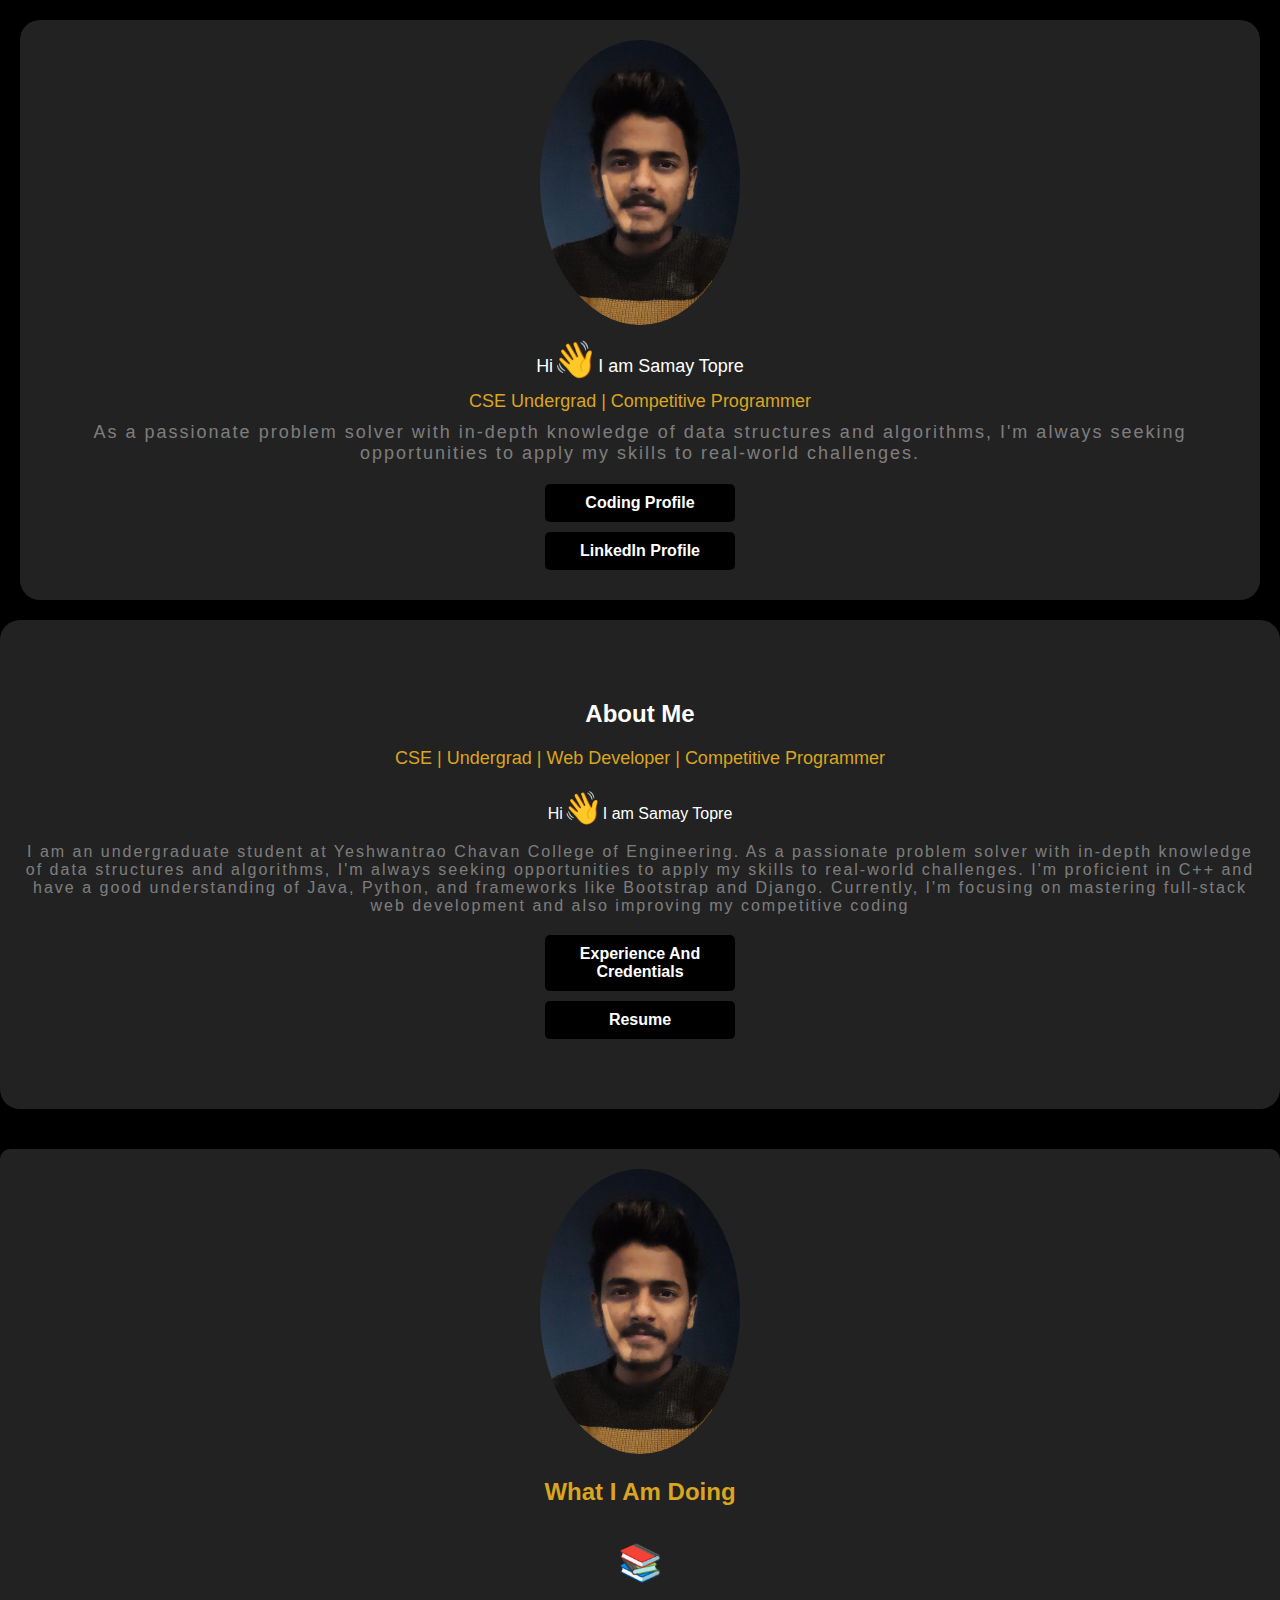
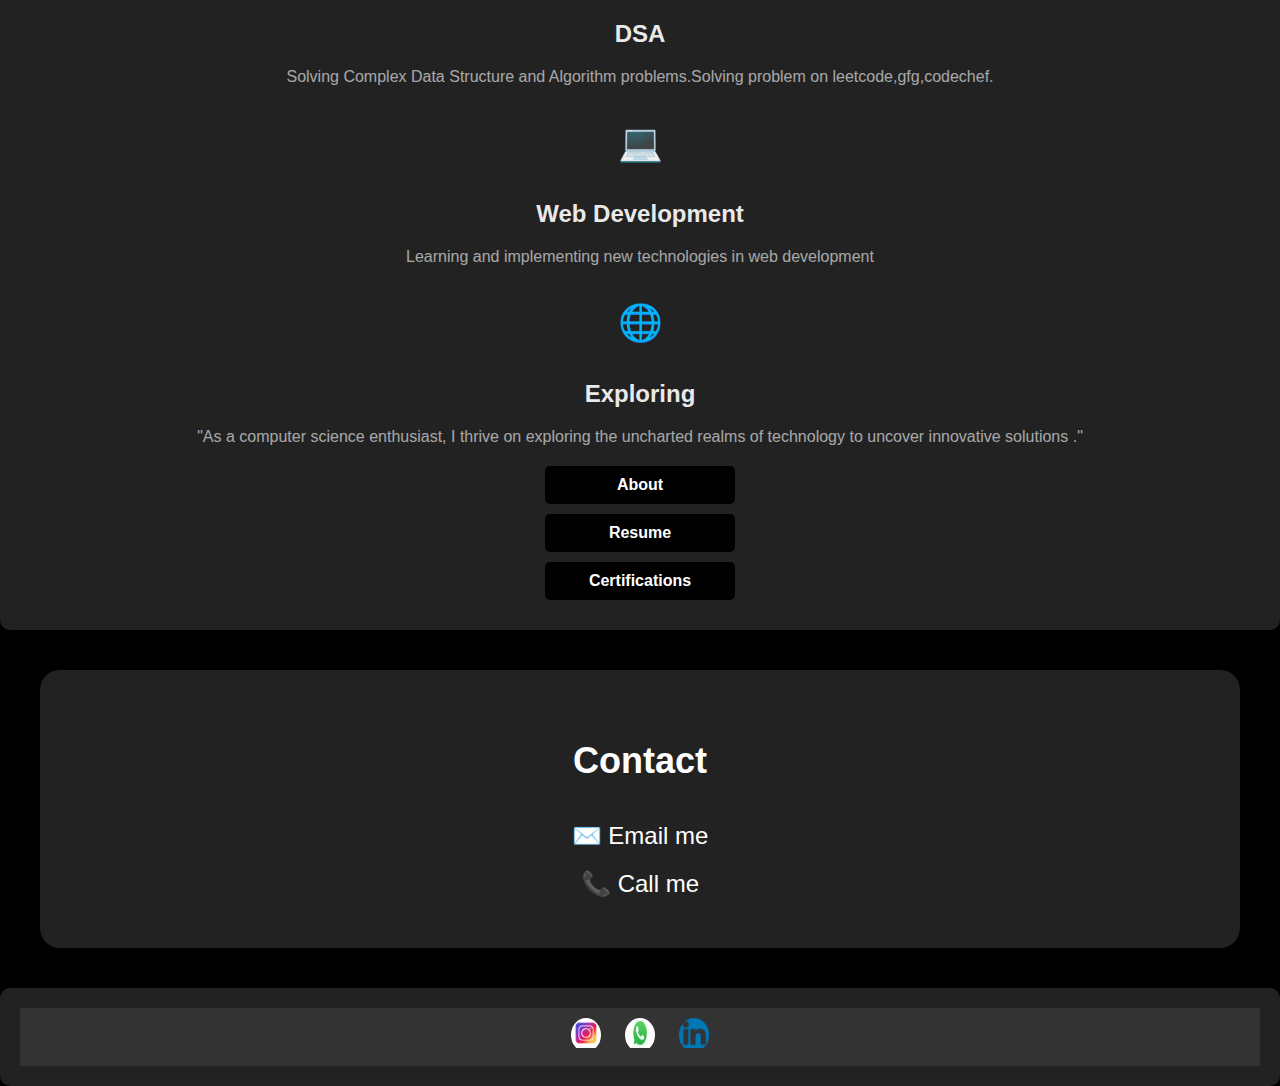
<file: index.html>
<!DOCTYPE html>
<html lang="en">
<head>
    <meta charset="UTF-8">
    <meta name="viewport" content="width=device-width, initial-scale=1.0">
    <title>My Portfolio</title>
    <link rel="stylesheet" href="style.css">
    
</head>
<body>
    <div class="curve-container">
        <img src="image/profo.jpg" alt="Profile Photo" class="profile-pic">
        <p>Hi<span class="emoji">👋</span>I am Samay Topre</p>
        <p class="yellow-text">CSE Undergrad | Competitive Programmer</p>
        <p  style="letter-spacing: 2px; opacity: 0.6;" class="light-text">As a passionate problem solver with in-depth knowledge of data structures and algorithms, I'm always seeking opportunities to apply my skills to real-world challenges.</p>
        
        
        <div class="button-container">
            
            <a href="profile.html" class="button" target="_blank">Coding Profile</a>
            
            
            <a href="https://www.linkedin.com/in/samay-topre-66a29a213" class="button" target="_blank">LinkedIn Profile</a>
        </div>
    </div>

    <section id="about-me">
        <div class="container">
            <h2>About Me</h2>
            <p class="subheading">CSE | Undergrad | Web Developer | Competitive Programmer</p>
            <p class="about-text">
                <p>Hi<span class="emoji">👋</span>I am Samay Topre</p>
                <p style="letter-spacing: 2px; opacity: 0.6;" class="light-text">I am an undergraduate student at Yeshwantrao Chavan College of Engineering. As a passionate problem solver with in-depth knowledge of data structures and algorithms, I'm always seeking opportunities to apply my skills to real-world challenges. I'm proficient in C++ and have a good understanding of Java, Python, and frameworks like Bootstrap and Django. Currently, I'm focusing on mastering full-stack web development and also improving my competitive coding</p>
            </p>
            <div class="buttons">
                <div class="buttons">
                    <a href="certificates.html"  target="_blank" class="button">Experience And Credentials</a>
                    <a href="resume.html  "  target="_blank" class="button">Resume</a>

                </div>
                
                
            </div>
        </div>
    </section>
    
    <div class="centered-section-container">
        <div class="container">
            
            <img src="image/profo.jpg" alt="Profile Photo" class="profile-pic">
            
            
            <h1 class="profile-heading">What I Am Doing</h1>

         
            <div class="section-container">
                <p class="section-symbol">📚</p>
                <h2 class="section-heading" style="opacity: 0.9;">DSA</h2>
               
                <p class="section-description" style=" text-align: center; opacity: 0.6;">Solving Complex Data Structure and Algorithm problems.Solving problem on leetcode,gfg,codechef.</p>
            </div>

            

            
            <div class="section-container">
                <p class="section-symbol">💻</p>
                <h2 class="section-heading"  style="opacity: 0.9;">Web Development</h2>
                
                <p class="section-description" style=" opacity: 0.6; text-align: center;">Learning and implementing new technologies in web development</p>
            </div>

            <div class="section-container">
                <p class="section-symbol">🌐</p>
                <h2 class="section-heading" style="opacity: 0.9;">Exploring</h2>
               
                <p class="section-description" style=" text-align: center; opacity: 0.6;">"As a computer science enthusiast, I thrive on exploring the uncharted realms of technology to uncover innovative solutions ."
                </p>
            </div>

            
            
            <div class="button-container">

                <a href="#about-me" class="button">About</a>
                <a href="resume.html  "  target="_blank" class="button">Resume</a>


                <a href="certificates.html"  target="_blank" class="button">Certifications</a>
            </div>

            
        </div>
    </div>

    <div class="contact-container">
        <h2 class="contact-heading">Contact</h2>
        <div class="contact-options">
            <div class="contact-option">
                <a href="mailto:samaytopre99@gmail.com">✉️ Email me</a>
            </div>
            <div class="contact-option">
                <a href="tel:8010297771">📞 Call me</a>
            </div>
        </div>

    </div>
        <div class="container">
            <div class="profile-container">
               
               
    
               
                <div class="navbar">
                    <a href="https://instagram.com/samaytopre03?igshid=OGQ5ZDc2ODk2ZA==" target="_blank">
                        <img src="image/insta.avif" alt="Instagram">
                    </a>

                    <a href="https://wa.me/918010297771" target="_blank">
                        <img src="image/download (2).jpeg" alt="Snapchat">
                    </a>
                    <a href="https://www.linkedin.com/in/samay-topre-66a29a213" target="_blank">
                        <img src="image/link.png" alt="LinkedIn">
                    </a>
                </div>
            </div>
        </div>
    
    
    
</body>
</html>
</file>
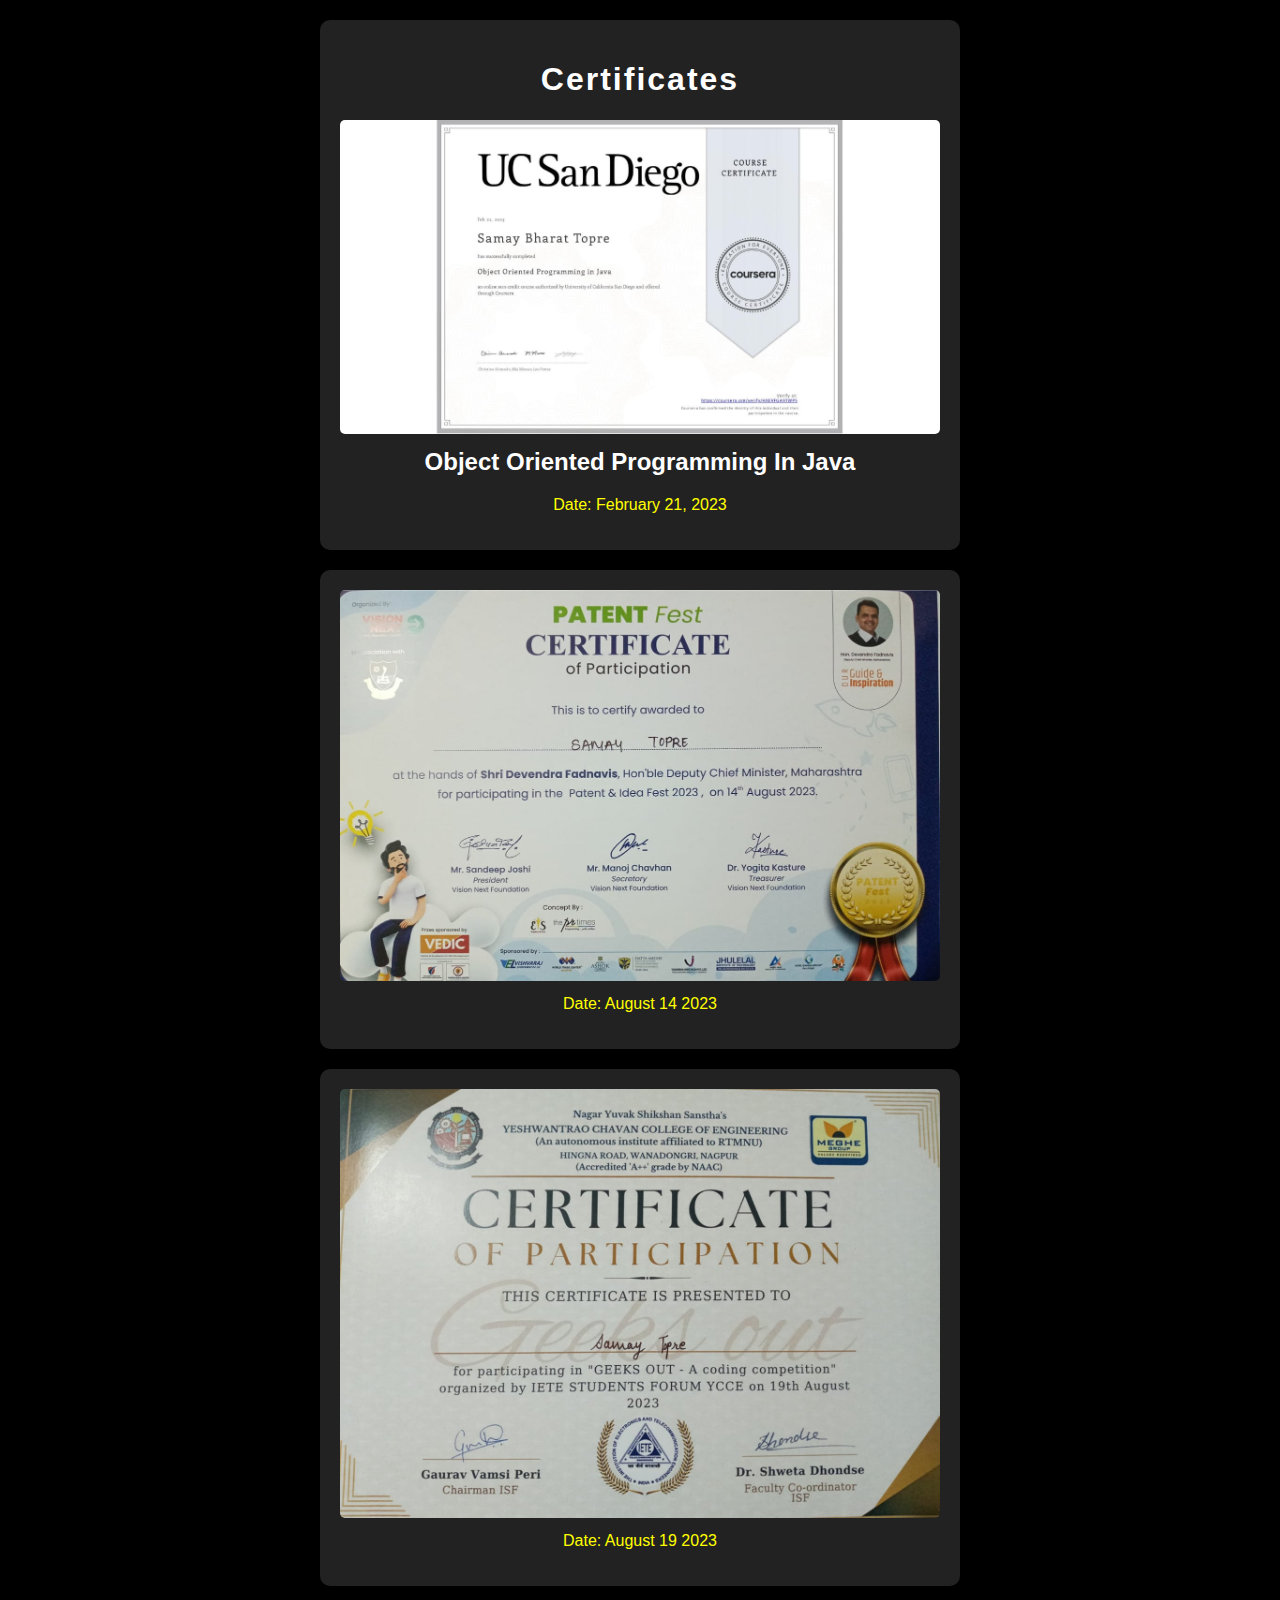
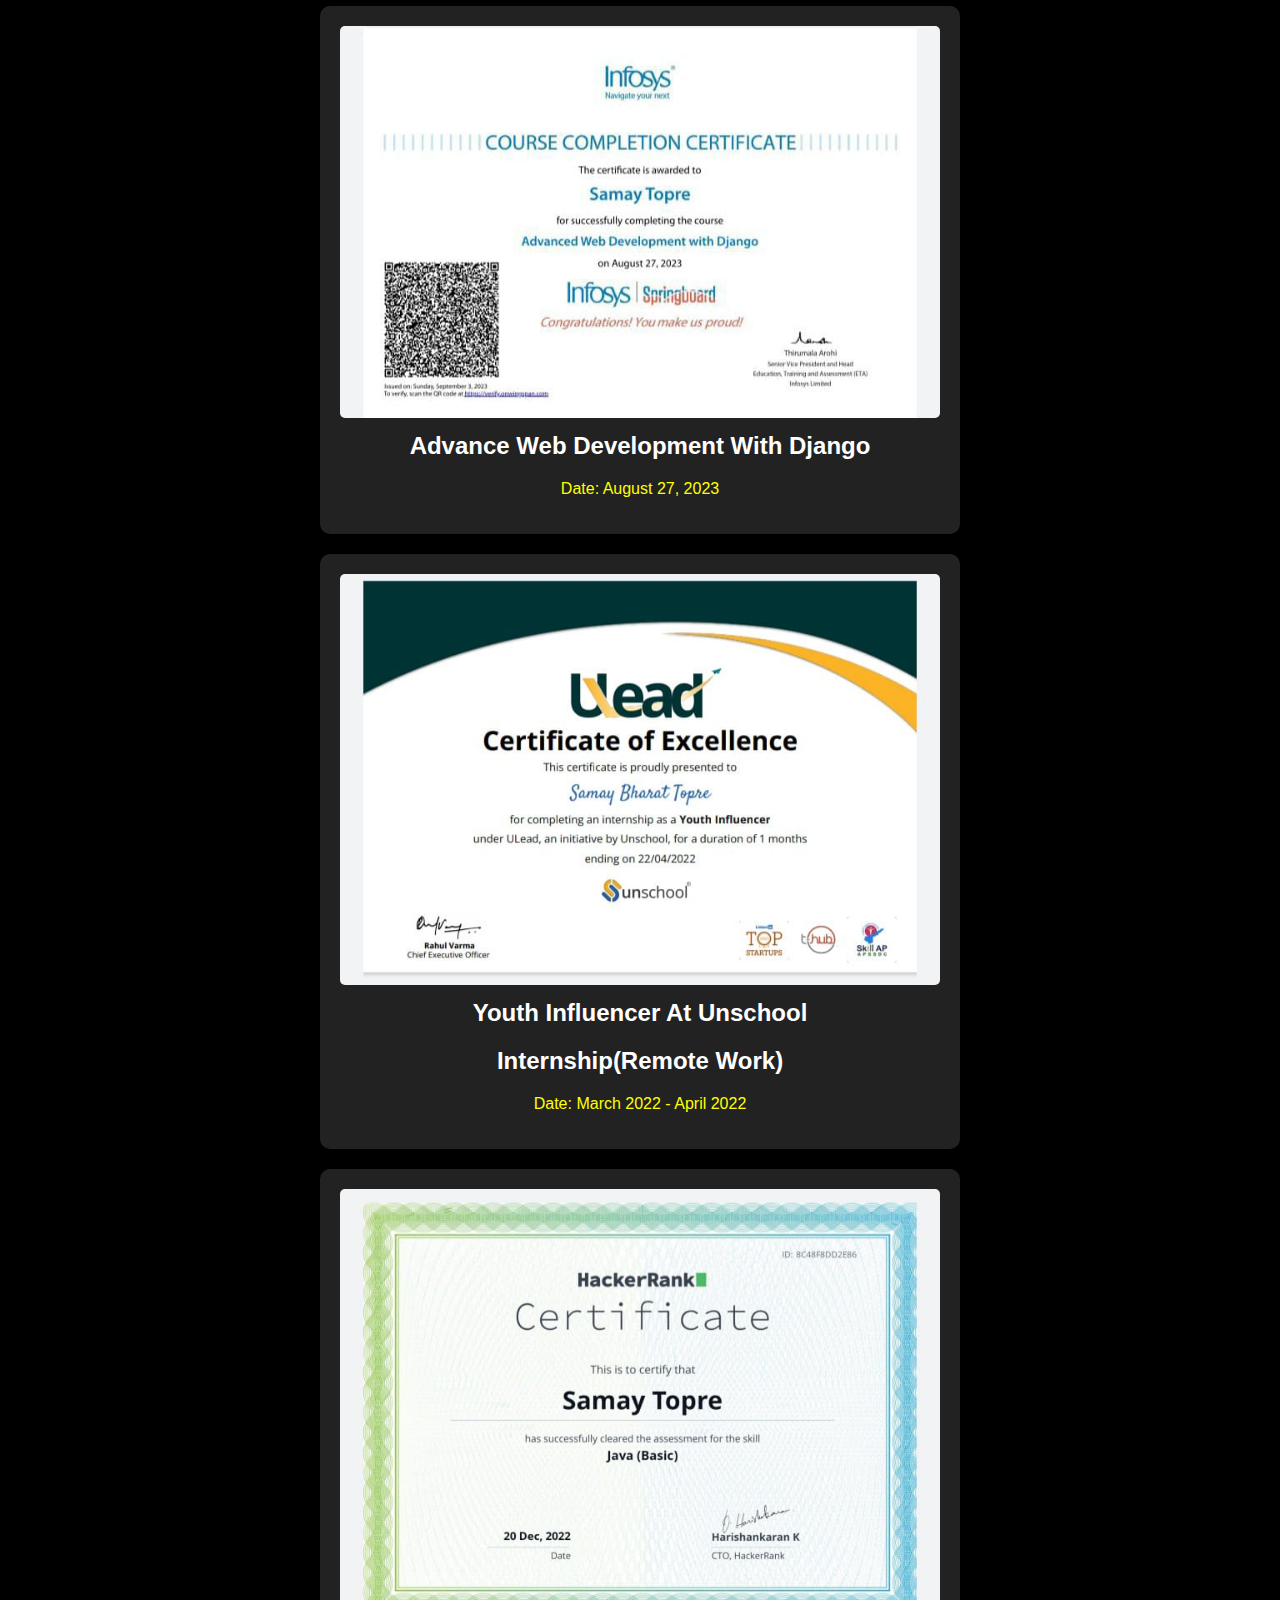
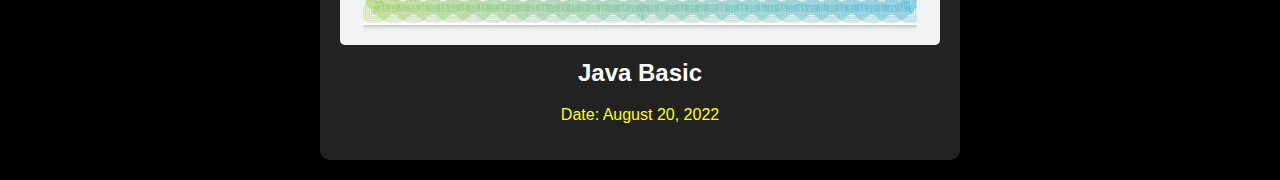
<file: certificates.html>
<!DOCTYPE html>
<html lang="en">
<head>
    <meta charset="UTF-8">
    <meta name="viewport" content="width=device-width, initial-scale=1.0">
    <title>Certificates</title>
    <style>
        body {
            background-color: black;
            color: white;
            font-family: Arial, sans-serif;
            text-align: center;
            margin: 0;
        }

        .container {
            background-color: #222;
            padding: 20px;
            border-radius: 10px;
            text-align: center;
            margin: 20px auto;
            max-width: 400px;
        }

        .certificate-img {
            max-width: 100%;
            height: auto;
            border-radius: 5px;
        }

        .certificate-title {
            color: white;
            font-size: 24px;
            margin-top: 10px;
        }

        .certificate-date {
            color: yellow;
            font-size: 16px;
            margin-top: 10px;
        }

        @media (min-width: 768px) {
            .container {
                max-width: 600px; 
            }
        }
    </style>
</head>
<body>

    
    <div class="container">
        <h1 style="letter-spacing: 2px;"><b>Certificates</b></h1>
        <img src="image/coursera.jpg" alt="Certificate 1" class="certificate-img">
        <h2 class="certificate-title">Object Oriented Programming In Java</h2>
        <p class="certificate-date">Date: February 21, 2023</p>
    </div>
    <div class="container">
       
        <img src="image/fest.jpg" alt="Certificate 1" class="certificate-img">
        <p class="certificate-date">Date: August 14 2023</p>
        
    </div>
    <div class="container">
       
        <img src="image/geeksout.jpg" jpg" alt="Certificate 1" class="certificate-img">
        <p class="certificate-date">Date: August 19 2023</p>
    </div>


    
    
    <div class="container">
       
        <img src="image/spring.jpg" alt="Certificate 1" class="certificate-img">
        <h2 class="certificate-title">Advance Web Development With Django</h2>
        <p class="certificate-date">Date: August 27, 2023</p>
    </div>
    
    

    <div class="container">
       
        <img src="image/ulead.jpg" alt="Certificate 1" class="certificate-img">
        <h2 class="certificate-title">Youth Influencer At Unschool</h2>
        <h2>Internship(Remote Work)</h2>
        <p class="certificate-date">Date: March 2022 - April 2022</p>
    </div>

    
    

    <div class="container">
       
        <img src="image/hacker.jpg" alt="Certificate 1" class="certificate-img">
        <h2 class="certificate-title">Java Basic</h2>
        <p class="certificate-date">Date: August 20, 2022</p>
    </div>
    
    
   

</body>
</html>
</file>
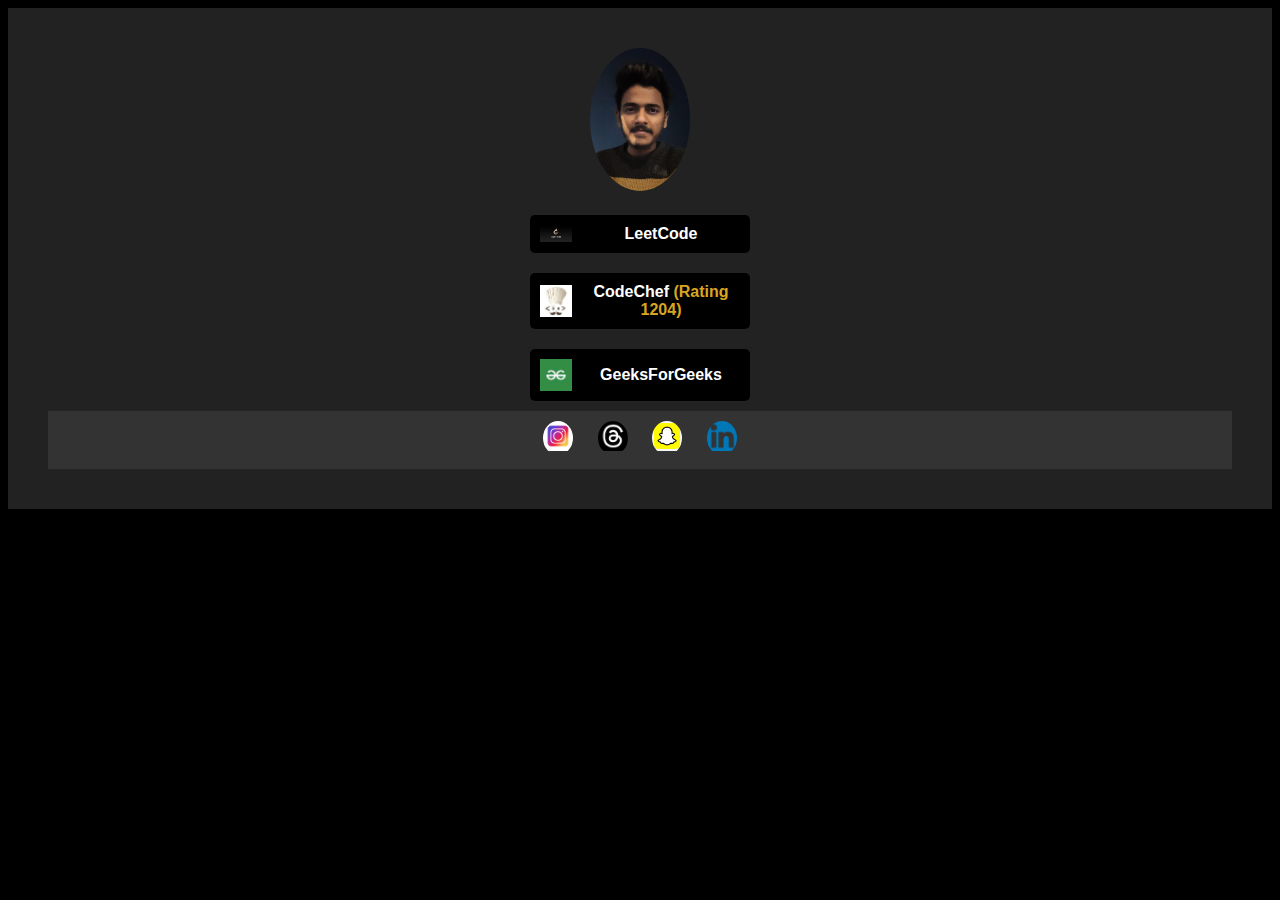
<file: profile.html>
<!DOCTYPE html>
<html lang="en">
<head>
    <meta charset="UTF-8">
    <meta name="viewport" content="width=device-width, initial-scale=1.0">
    <title>Coding Profile</title>
    <style>
        body {
            background-color: black;
            color: white;
            font-family: Arial, sans-serif;
            text-align: center;
        }

        .container {
            background-color: #222; 
            padding: 20px;
        }

        .profile-container {
            padding: 20px;
        }

        .profile-image {
            width: 100px; 
            border-radius: 50%;
            margin: 0 auto;
        }

        .profile-username {
            font-size: 20px;
            margin: 10px 0;
            color: yellow; 
        }

        
        .button-container {
            margin-top: 20px;
        }

        .button {
            display: flex;
            align-items: center;
            justify-content: space-between;
            padding: 10px;
            background-color: black;
            color: white;
            text-decoration: none;
            border-radius: 5px;
            margin: 10px auto;
            width: 200px; 
            text-align: center;
            font-weight: bold;
            transition: background-color 0.3s ease, color 0.3s ease;}

        .button:hover {
            background-color: goldenrod; 
            color: black; 
        }

        .symbol-image {
            width: 32px;
            margin-right: 10px; 
        }

      
.social-icons {
    margin-top: 20px;
}

.social-icons a {
    display: inline-block;
    margin: 0 10px;
    font-size: 24px;
    color: white;
    text-decoration: none;
}


.instagram-icon::before {
    content: url('instagram_icon.png');
    width: 24px;
    height: 24px; 
}

.linkedin-icon::before {
    content: url('linkedin_icon.png'); 
    width: 24px; 
    height: 24px; 
}

.snapchat-icon::before {
    content: url('snapchat_icon.png'); 
    width: 24px; 
    height: 24px; 
}

.navbar {
    background-color: #333; 
    text-align: center;
    padding: 10px 0;
}

.navbar a {
    display: inline-block;
    margin: 0 10px; 
    text-decoration: none;
    border-radius: 50%; 
    overflow: hidden; 
}

.navbar img {
    max-width: 100%; 
    height: auto;
    width: 30px; 
    height: 30px;
    transition: transform 0.2s ease-in-out; 
}

.navbar a:hover img {
    transform: scale(1.2); 
}

    </style>
</head>
<body>
    <div class="container">
        <div class="profile-container">
         
            <img  src="image/profo.jpg" alt="Profile Photo" class="profile-image">

           
            <div class="button-container">
                <a href="https://leetcode.com/samaytopre/" class="button" target="_blank">
                    <img src="image/images.jpeg"alt="LeetCode Symbol" class="symbol-image"> 
                    <span>LeetCode</span>
                    <span></span>
                </a>
            </div>

          
            <div class="button-container">
                <a href="https://www.codechef.com/users/llll123" class="button" target="_blank">
                    <img src="image/images (1).jpeg" alt="CodeChef Symbol" class="symbol-image"> 
                    <span>CodeChef <span style="color: goldenrod;">(Rating 1204)</span></span>
                    
                </a>
            </div>

            
            <div class="button-container">
                <a href="https://auth.geeksforgeeks.org/user/samaytopre99" class="button" target="_blank">
                    <img src="image/download.jpeg" alt="GeeksForGeeks Symbol" class="symbol-image"> 
                    <span>GeeksForGeeks</span>
                    <span></span>
                </a>
            </div>

            
            <div class="navbar">
                <a href="https://instagram.com/samaytopre03?igshid=OGQ5ZDc2ODk2ZA==" target="_blank">
                    <img src="image/insta.avif" alt="Instagram">
                </a>
                <a href="https://www.threads.net/@samaytopre03" target="_blank">
                    <img src="image/thread.png" alt="Twitter">
                </a>
                <a href="https://www.snapchat.com/add/samt6819?share_id=y1OaLO1I5Hk&locale=en-GB" target="_blank">
                    <img src="image/snap.webp" alt="Snapchat">
                </a>
                <a href="https://www.linkedin.com/in/samay-topre-66a29a213" target="_blank">
                    <img src="image/link.png" alt="LinkedIn">
                </a>
            </div>
        </div>
    </div>


    
</body>
</html>
</file>
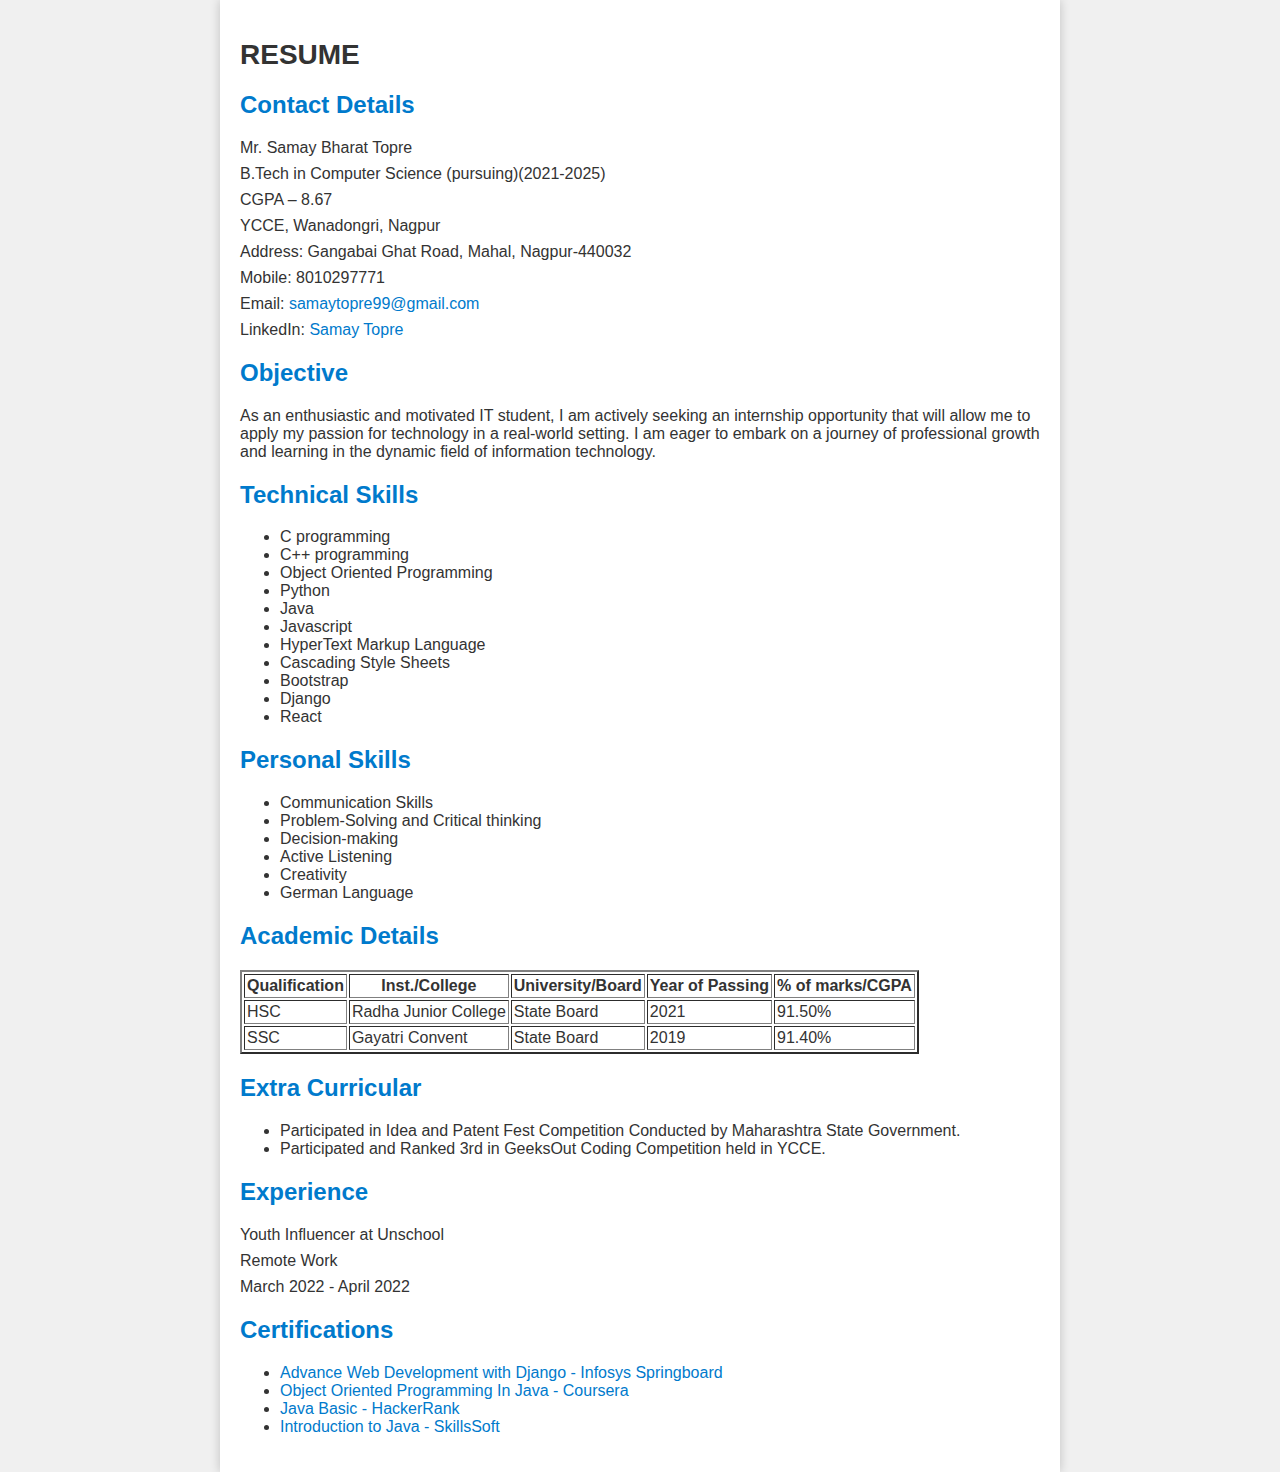
<file: resume.html>
<!DOCTYPE html>
<html lang="en">
<head>
    <meta charset="UTF-8">
    <meta name="viewport" content="width=device-width, initial-scale=1.0">
    <title>Samay Topre's Resume</title>
    <style>
        body {
            font-family: Arial, sans-serif;
            background-color: #f0f0f0;
            margin: 0;
            padding: 0;
            color: #333;
        }

        .resume-container {
            max-width: 800px;
            margin: 0 auto;
            padding: 20px;
            background-color: #fff;
            box-shadow: 0 0 10px rgba(0, 0, 0, 0.2);
        }

        h1, h2, h3 {
            color: #333;
        }

        h1 {
            font-size: 28px;
        }

        h2 {
            font-size: 24px;
            margin-top: 20px;
            color: #007acc; 
        }

        h3 {
            font-size: 20px;
            margin-top: 16px;
        }

        p {
            margin: 8px 0;
        }

        a {
            color: #007acc; 
            text-decoration: none;
        }

        a:hover {
            text-decoration: underline; 
        }

        
    </style>
</head>
<body>
    <div class="resume-container">
        <h1>RESUME</h1>

        
        <h2>Contact Details</h2>
        <p>Mr. Samay Bharat Topre</p>
        <p>B.Tech in Computer Science (pursuing)(2021-2025)</p>
        <p>CGPA – 8.67</p>
        <p>YCCE, Wanadongri, Nagpur</p>
        <p>Address: Gangabai Ghat Road, Mahal, Nagpur-440032</p>
        <p>Mobile: 8010297771</p>
        <p>Email: <a href="mailto:samaytopre99@gmail.com">samaytopre99@gmail.com</a></p>
        <p>LinkedIn: <a href="https://www.linkedin.com/in/samay-topre-66a29a213">Samay Topre</a></p>

        <!-- Objective -->
        <h2>Objective</h2>
        <p>As an enthusiastic and motivated IT student, I am actively seeking an internship opportunity that will allow me to apply my passion for technology in a real-world setting. I am eager to embark on a journey of professional growth and learning in the dynamic field of information technology.</p>

        <!-- Technical Skills -->
        <h2>Technical Skills</h2>
        <ul>
            <li>C programming</li>
            <li>C++ programming</li>
            <li>Object Oriented Programming</li>
            <li>Python</li>
            <li>Java</li>
            <li>Javascript</li>
            <li>HyperText Markup Language</li>
            <li>Cascading Style Sheets</li>
            <li>Bootstrap</li>
            <li>Django</li>
            <li>React</li>
           
        </ul>

        
        <h2>Personal Skills</h2>
        <ul>
            <li>Communication Skills</li>
            <li>Problem-Solving and Critical thinking</li>
            <li>Decision-making</li>
            <li>Active Listening</li>
            <li>Creativity</li>
            <li>German Language</li>
           
        </ul>

        
        <h2>Academic Details</h2>
        <table  cellpadding="2" border="2">
            <tr>
                <th>Qualification</th>
                <th>Inst./College</th>
                <th>University/Board</th>
                <th>Year of Passing</th>
                <th>% of marks/CGPA</th>
            </tr>
            <tr>
                <td>HSC</td>
                <td>Radha Junior College</td>
                <td>State Board</td>
                <td>2021</td>
                <td>91.50%</td>
            </tr>
            <tr>
                <td>SSC</td>
                <td>Gayatri Convent</td>
                <td>State Board</td>
                <td>2019</td>
                <td>91.40%</td>
            </tr>
        </table>

       
        <h2>Extra Curricular</h2>
        <ul>
            <li>Participated in Idea and Patent Fest Competition Conducted by Maharashtra State Government.</li>
            <li>Participated and Ranked 3rd in GeeksOut Coding Competition held in YCCE.</li>
            
        </ul>

        
        <h2>Experience</h2>
        <p>Youth Influencer at Unschool</p>
        <p>Remote Work</p>
        <p>March 2022 - April 2022</p>

       
        <h2>Certifications</h2>
        <ul>
            <li><a href="https://verify.onwingspan.com/">Advance Web Development with Django - Infosys Springboard</a></li>
            <li><a href="https://www.coursera.org/account/accomplishments/verify/HXEVFGA9TWP5?utm_source=wa&utm_medium=certificate&utm_content=cert_image&utm_campaign=pdf_header_button&utm_product=course">Object Oriented Programming In Java - Coursera</a></li>
            <li><a href="https://www.hackerrank.com/certificates/8c48f8dd2e86">Java Basic - HackerRank</a></li>
            <li><a href="https://skillsoft.digitalbadges.skillsoft.com/8652ad3d-fc42-415a-89a4-80ab2474640b">Introduction to Java - SkillsSoft</a></li>
           
        </ul>
    </div>
</body>
</html>
</file>
<file: style.css>
body {
    background-color: black;
    color: white;
    font-family: Arial, sans-serif;
}

.curve-container {
    background-color: #222;
    padding: 20px;
    border-radius: 20px;
    text-align: center;
    margin: 20px;
}

.curve-container p {
    font-size: 18px;
    margin: 10px 0;
}

.emoji {
    font-size: 2em;
    margin-top: -10px; /* Adjust margin-top to align emoji properly */
}

.yellow-text {
    color: goldenrod;
}

.light-text {
    color: rgba(255, 255, 255, 0.7);
}

/* Button styles */
.button-container {
    margin-top: 20px;
}

/* Button styles */
.button-container {
margin-top: 20px;
}

.button {
display: block; /* Display buttons as block elements to stack them vertically */
padding: 10px 0; /* Adjust padding for better spacing */
background-color: black; /* Black background color */
color: white; /* White text color */
text-decoration: none;
border-radius: 5px;
margin: 10px auto; /* Center buttons horizontally */
width: 150px; /* Adjust button width as needed */
text-align: center;
font-weight: bold;
transition: background-color 0.3s ease; /* Add transition effect */
}

.button:hover {
background-color: goldenrod; /* Change color on hover (blue in this case) */
}

/* Add these styles to your existing CSS or in a separate stylesheet */

/* Add these styles to your existing CSS or in a separate stylesheet */

#about-me {
background-color: #222; /* Background color for the section */
padding: 40px 0; /* Add padding for spacing */
text-align: center;
border-radius: 20px; /* Add border radius for curvy appearance */
}

#about-me h2 {
color: white; /* Heading text color */
font-size: 24px; /* Adjust the font size as needed */
font-family: 'Your Professional Font', sans-serif; /* Replace with your desired professional font */
}

.subheading {
color: goldenrod; /* Yellow text color for the subheading */
font-size: 18px; /* Adjust the font size as needed */
margin-top: 10px; /* Add space between heading and subheading */
}

.about-text {
color: white; /* Light white text color for the about me text */
font-size: 16px; /* Adjust the font size as needed */
margin-top: 20px; /* Add space between subheading and text */
line-height: 1.5; /* Adjust line height for readability */
}

.buttons {
margin-top: 20px; /* Add space between text and buttons */
}

.button {
display: block;
padding: 10px 20px;
background-color: black;
color: white;
text-decoration: none;
border-radius: 5px;
margin: 10px auto;
width: 150px;
text-align: center;
font-weight: bold;
font-family: 'Your Professional Font', sans-serif; /* Replace with your desired professional font */
transition: background-color 0.3s ease, color 0.3s ease;
}

.button:hover {
background-color: goldenrod; /* Golden yellow on hover */
color: black; /* Text color on hover */
}
body {
    background-color: black;
    color: white;
    font-family: Arial, sans-serif;
    text-align: center;
    margin: 0;
    
}

.container {
    background-color: #222;
    padding: 20px;
    border-radius: 10px;
}

.profile-pic {
    width: 200px; /* Adjust the size as needed */
    border-radius: 50%;
    margin: 0 auto;
}

.profile-heading {
    font-size: 24px;
    margin-top: 20px;
    color:goldenrod; /* Yellow text color */
}

.section-heading {
    font-size: 24px;
    color: white; /* White text color */
    margin-top: 20px;
    opacity: 0.5;
}

.section-symbol {
    font-size: 36px;
    color: goldenrod; /* Yellow text color for symbols */
}

.section-description {
    font-size: 16px;
    margin-top: 10px;
}

/* Container for the centered section with margin-top */
.centered-section-container {
    margin-top: 40px; /* Adjust the margin as needed */
}
/* Default styles for larger screens */
body {
background-color: black;
color: white;
font-family: Arial, sans-serif;
}

/* Styles for smaller screens (e.g., mobile devices) */
@media (max-width: 768px) {
/* Adjust the styles for smaller screens here */
.curve-container {
padding: 10px;
}

.profile-pic {
width: 150px;
}


.main-container {
        text-align: center;
        padding: 20px;
    }

    /* Style for the contact container */
    .contact-container {
        background-color: #222; /* Background color set to #222 */
        padding: 20px;
        margin-top: 20px; /* Space from above containers */
        text-align: center;
        display: flex;
        flex-direction: column;
        align-items: center;
    }

    /* Style for the contact headings */
    .contact-heading {
        font-size: 24px;
        margin-bottom: 10px;
        color: goldenrod; /* Golden yellow color */
    }

    /* Style for contact links */
    .contact-link {
        text-decoration: none;
        color: #333;
        margin: 10px;
    }

   
/* Style for the main container */
.main-container {
    text-align: center;
    padding: 20px;
}

/* Style for the contact container */
.contact-container {
    background-color: #222; /* Background color set to #222 */
    padding: 20px;
    margin-top: 20px; /* Space from above containers */
    text-align: center;
    display: flex;
    flex-direction: column;
    align-items: center;
}

/* Style for the contact headings */
.contact-heading {
    font-size: 24px;
    margin-bottom: 20px; /* Increased margin for spacing */
    color: goldenrod; /* Golden yellow color */
}

/* Style for contact links */
.contact-link {
    text-decoration: none;
    color: white; /* White color */
    margin: 10px 0; /* Margin adjusted for spacing */
    transition: color 0.3s; /* Smooth color transition */
}

/* Hover effect for contact links */
.contact-link:hover {
    color: yellow; /* Yellow hover color */
}

/* Style for the linked WhatsApp and Instagram links */
.contact-social {
    margin-top: 10px; /* Margin added to separate from above links */
}

/* Style for inline social links */
.contact-social a {
    text-decoration: none;
    color: white; /* White color */
    margin: 0 10px; /* Margin for spacing between social links */
    transition: color 0.3s; /* Smooth color transition */
}

/* Hover effect for inline social links */
.contact-social a:hover {
    color: yellow; /* Yellow hover color */
}


body {
    background-color: black;
    color: white;
    font-family: Arial, sans-serif;
}

/* ... (Your existing styles) ... */

/* Style for icons */
.contact-icon {
    font-size: 24px; /* Adjust icon size as needed */
    margin-right: 10px; /* Space between icon and text */
    color: goldenrod; /* Icon color */
}
/* Add more responsive styles as needed */
}


body {
    background-color: black;
    color: white;
    font-family: Arial, sans-serif;
    text-align: center;
    margin: 0;
}

/* Container styles */
.contact-container {
    background-color: #222;
    padding: 40px;
    border-radius: 20px;
    text-align: center;
    margin: 40px;
}

/* Heading styles */
.contact-heading {
    font-size: 36px;
    color: white;
}

/* Contact options styles */
.contact-options {
    display: flex;
    flex-direction: column;
    align-items: center;
    margin-top: 20px;
}

.contact-option {
    margin: 10px 0;
    display: flex;
    align-items: center;
}

.contact-option a {
    font-size: 24px;
    text-decoration: none;
    color: white;
    cursor: pointer;
}

/* Social media icon styles */
.social-icons {
    margin-top: 20px;
    display: flex;
    justify-content: center;
}

.social-icon {
    font-size: 36px;
    margin: 0 10px;
    color: white;
}
.social-icons {
margin-top: 20px;
}

.social-icons a {
display: inline-block;
margin: 0 10px;
font-size: 24px;
color: white;
text-decoration: none;
}

/* Replace emoji symbols with actual icons */
.instagram-icon::before {
content: url('instagram_icon.png'); /* Replace with the actual Instagram icon image path */
width: 24px; /* Set the width of the Instagram icon */
height: 24px; /* Set the height of the Instagram icon */
}

.linkedin-icon::before {
content: url('linkedin_icon.png'); /* Replace with the actual LinkedIn icon image path */
width: 24px; /* Set the width of the LinkedIn icon */
height: 24px; /* Set the height of the LinkedIn icon */
}

.snapchat-icon::before {
content: url('snapchat_icon.png'); /* Replace with the actual Snapchat icon image path */
width: 24px; /* Set the width of the Snapchat icon */
height: 24px; /* Set the height of the Snapchat icon */
}
/* styles.css */
.navbar {
background-color: #333; /* Background color of the navbar */
text-align: center;
padding: 10px 0; /* Add padding for spacing */
}

.navbar a {
display: inline-block; /* Ensure icons are inlined */
margin: 0 10px; /* Add margin to separate the icons */
text-decoration: none;
border-radius: 50%; /* Make the icons circular */
overflow: hidden; /* Hide overflow to create a circular shape */
}

.navbar img {
max-width: 100%; /* Ensure the image does not exceed the container size */
height: auto; /* Preserve the aspect ratio of the image */
width: 30px; /* Adjust the icon size as needed */
height: 30px;
transition: transform 0.2s ease-in-out; /* Add a subtle hover effect */
}

.navbar a:hover img {
transform: scale(1.2); /* Enlarge the icon on hover */
}
</file>
